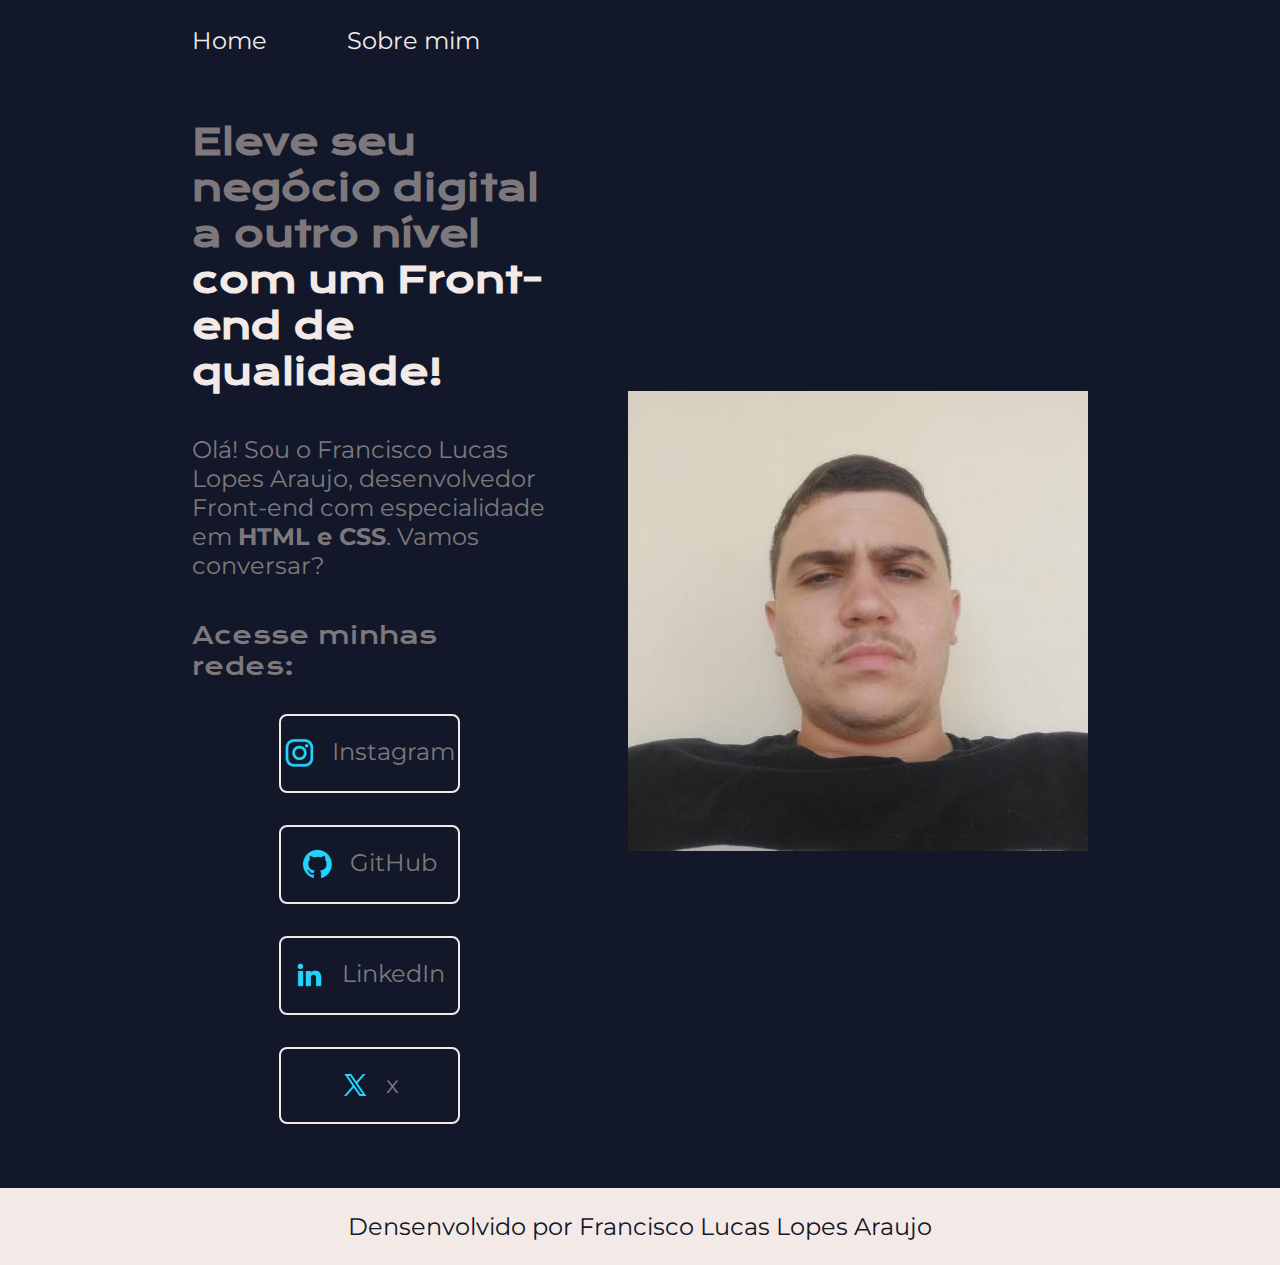
<file: index.html>
<!DOCTYPE html>
<html lang="pt-br">
<head>
    <meta charset="UTF-8"> 
    <meta http-equiv="X-UA-Compatible" content="IE=edge">
    <meta name="viewport" content="width=device-width, initial-scale=1.0">
    <title>Home</title>
    <link rel="stylesheet" href="./styles/style.css">
</head>
<body>
    <header class="cabecalho">
        <nav class="cabecalho__menu">
            <a class="cabecalho__menu__link" href="index.html">Home</a>
            <a class="cabecalho__menu__link" href="about.html">Sobre mim</a>
        </nav>
    </header>
    <main class="apresentacao">
        <section class="apresentacao__conteudo">
            <h1 class="apresentacao__conteudo__titulo">
            Eleve seu negócio digital a outro nível 
            <strong class="titulo-destaque">com um Front-end de qualidade!
            </strong></h1>
            <p class="apresentacao__conteudo__paragrafo">Olá! Sou o Francisco Lucas Lopes Araujo, desenvolvedor 
            Front-end com especialidade em <strong> HTML e
            CSS</strong>. Vamos conversar? </p>
            <div class="apresentacao__links">
            <h2 class="apresentacao__links__subtitulo">Acesse minhas redes:</h2>
            <a class="apresentacao__links__navegacao" href="https://instagram.com/lucas19lopes19">
                <img src="./assets/instagram.png" alt="Logo do Instagram">
                Instagram
            </a>
            <a class="apresentacao__links__navegacao" href="https://github.com/lucas19lopes">
                <img src="./assets/github.png" alt="Logo do GitHub">
                GitHub
            </a>
            <a class="apresentacao__links__navegacao" href="https://www.linkedin.com/in/francisco-lucas-lopes-araujo-4164391a6/">
                <img src="./assets/linkedin.png" alt="Logo do LinkedIn">
                LinkedIn
            </a>
            <a class="apresentacao__links__navegacao" href="https://x.com/lucas19lopes">
                <img src="./assets/twitter-novo.png" href="Logo do X">
                x
            </a>

            </div>
        </section>
          <img class="apresentacao__imagem" src="./assets/img.jpg" alt="Foto do Francisco Lucas Lopes Araujo serio">
    </main>
    <footer class="rodape">
        <p> Densenvolvido por Francisco Lucas Lopes Araujo</p>
    </footer>
</body>
</html>
</file>
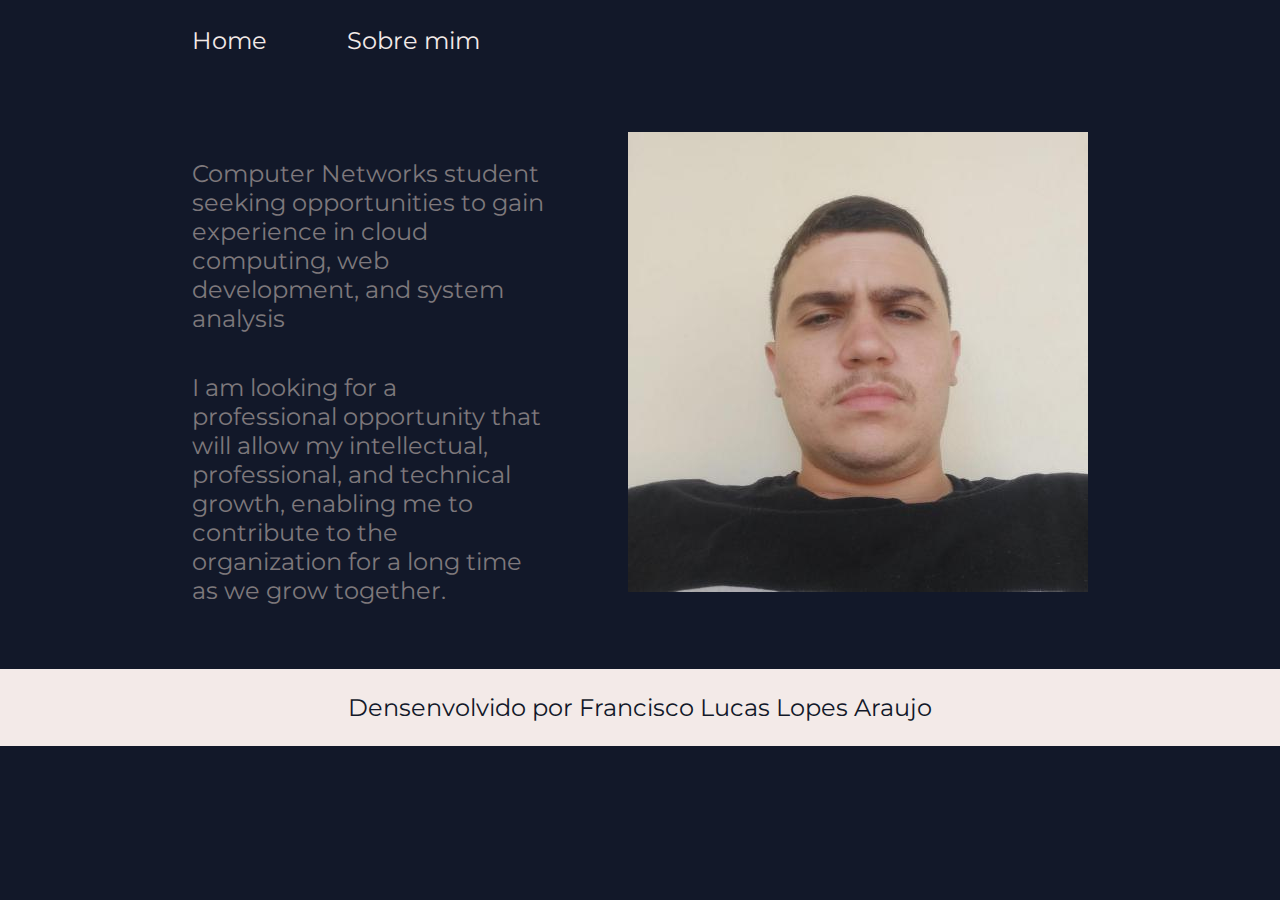
<file: about.html>
<!DOCTYPE html>
<html lang="pt-br">
<head>
    <meta charset="UTF-8">
    <meta name="viewport" content="width=device-width, initial-scale=1.0">
    <title>Sobre mim</title>
    <link rel="stylesheet" href="./styles/style.css">


</head>
<body>
    <header class="cabecalho">
        <nav class="cabecalho__menu">
            <a class="cabecalho__menu__link" href="index.html">Home</a>
            <a class="cabecalho__menu__link" href="about.html">Sobre mim</a>
        </nav>
    </header>
    <main class="apresentacao">
        <section class="apresentacao__conteudo">
            <h1 class="apresentacao__conteudo__titulo"></h1>
            <p class="apresentacao__conteudo__paragrafo">
                Computer Networks student seeking opportunities to gain experience in cloud computing, web development, and system analysis

            </p>
            <p class="apresentacao__conteudo__paragrafo">
                I am looking for a professional opportunity that will allow my intellectual, professional, and technical growth, enabling me to contribute to the organization for a long time as we grow together.
            </p>

        </section>
        <img class="apresentacao__imagem" src="./assets/img.jpg" alt="Foto do Francisco Lucas Lopes Araujo serio">

    </main>
    <footer class="rodape">
        <p> Densenvolvido por Francisco Lucas Lopes Araujo</p>
    </footer>
    
</body>
</html>
</file>
<file: styles/style.css>
@import url('https://fonts.googleapis.com/css2?family=Krona+One&display=swap');
@import url('https://fonts.googleapis.com/css2?family=Krona+One&family=Montserrat&display=swap');

:root {
    --cor-primaria:#121829;
    --cor-secundaria: #7e787c;
    --cor-tercearia: #f3eae8;
    --cor-hover: #272727;

    --fonte-primaria: 'Krona One', sans-serif;
    --fonte-secundaria: 'Montserrat', sans-serif;
}

* {
    margin: 0;
    padding: 0;
}

body{
    height: 100vh;
    box-sizing: border-box;
    background-color: var(--cor-primaria);
    color: var(--cor-secundaria);
}

.titulo-destaque{
    color: var(--cor-tercearia);
}

.cabecalho {
    padding: 2% 0% 0% 15%;
}

.cabecalho__menu {
    display: flex;
    gap: 80px;
}

.cabecalho__menu__link {
    font-family: var(--fonte-secundaria);
    font-size: 1.5rem;
    font-weight: 400;
    color: var(--cor-tercearia);
    text-decoration: none;
}

.apresentacao {
    padding: 5% 15%;
    display: flex;
    align-items: center;
    justify-content: space-between;
    gap: 82px;
}

.apresentacao__conteudo {
    width: 50%;
    display: flex;
    flex-direction: column;
    gap: 40px;
}

.apresentacao__conteudo__titulo {
    font-size: 2.25rem;
    font-family: var(--fonte-primaria);
}

.apresentacao__conteudo__paragrafo {
    font-size: 1.5rem;
    font-family: var(--fonte-secundaria);
}

.apresentacao__links {
    display: flex;
    justify-content: space-between;
    flex-direction: column;
    align-items: center;
    gap: 32px;
}

.apresentacao__links__subtitulo {
    font-family: var(--fonte-primaria);
    font-weight: 400;
    font-size: 1.5rem;
}

.apresentacao__links__navegacao {
    /* background-color: #22adfd; */
    display: flex;
    justify-content: center;
    gap: 16px;
    border: 2px solid var(--cor-tercearia);
    width: 50%;
    text-align: center;
    border-radius: 8px;
    font-size: 1.5rem;
    font-weight: 600px;
    padding: 21.5px 0;
    text-decoration: none;
    color: var(--cor-secundaria);
    font-family: var(--fonte-secundaria);
}

.apresentacao__links__navegacao:hover {
    background-color: var(--cor-hover);
}

.apresentacao.imagem {
    width: 50%;
}

.rodape {
    padding: 24px;
    color: var(--cor-primaria);
    background-color: var(--cor-tercearia);
    text-align: center;
    font-family: var(--fonte-secundaria);
    font-size: 1.5rem;
    font-weight: 400;
}



@media (max-width: 1200px) {
    
    .cabecalho{
        padding: 10%;
    }

    .cabecalho__menu {
        justify-content: center;
    }

    .apresentacao{
        flex-direction: column-reverse;
        padding: 5%;
    }
    .apresentacao__conteudo {
        width:auto;
    }
}
</file>
